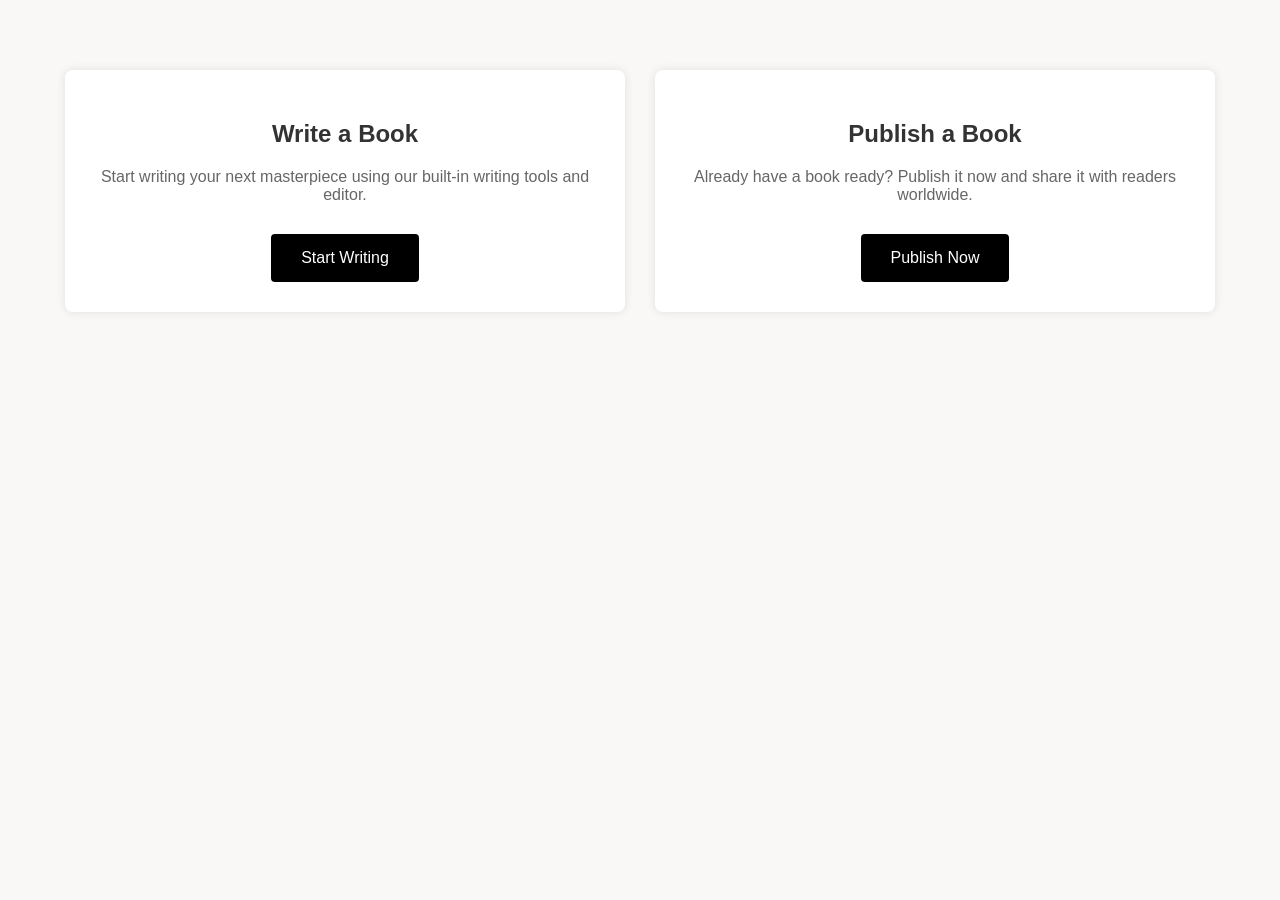
<file: templates/author/publishbook.html>
<!DOCTYPE html>
<html lang="en">
<head>
    <meta charset="UTF-8">
    <meta name="viewport" content="width=device-width, initial-scale=1.0">
    <title>Author Dashboard</title>
    <style>
        body {
            background-color: #faf8f6;
            font-family: Arial, sans-serif;
            padding: 20px;
            margin: 0;
        }
        .options-container {
            display: flex;
            justify-content: center;
            gap: 30px;
            padding: 50px 20px;
            max-width: 1200px;
            margin: 0 auto;
        }
        .option-card {
            flex: 1;
            max-width: 500px;
            background: white;
            padding: 30px;
            border-radius: 8px;
            box-shadow: 0 0 10px rgba(0,0,0,0.1);
            text-align: center;
            transition: transform 0.3s ease;
        }
        .option-card:hover {
            transform: translateY(-5px);
        }
        .option-card h2 {
            margin-bottom: 20px;
            color: #333;
        }
        .option-card p {
            color: #666;
            margin-bottom: 30px;
        }
        .option-button {
            background-color: black;
            color: white;
            padding: 15px 30px;
            border: none;
            border-radius: 4px;
            cursor: pointer;
            font-size: 16px;
            transition: opacity 0.3s;
        }
        .option-button:hover {
            opacity: 0.8;
        }
        #publish-form {
            display: none;
        }
        .publish-form {
            max-width: 800px;
            margin: 0 auto;
            background-color: white;
            padding: 30px;
            border-radius: 8px;
            box-shadow: 0 0 10px rgba(0,0,0,0.1);
        }
        .form-group {
            margin-bottom: 20px;
        }
        label {
            display: block;
            margin-bottom: 5px;
            font-weight: bold;
        }
        input[type="text"],
        input[type="number"],
        textarea,
        select {
            width: 100%;
            padding: 8px;
            border: 1px solid #ddd;
            border-radius: 4px;
        }
        textarea {
            height: 150px;
        }
        button {
            background-color: black;
            color: white;
            padding: 10px 20px;
            border: none;
            border-radius: 4px;
            cursor: pointer;
        }
        button:hover {
            opacity: 0.8;
        }
    </style>
</head>
<body>
    <div class="options-container" id="options-view">
        <div class="option-card">
            <h2>Write a Book</h2>
            <p>Start writing your next masterpiece using our built-in writing tools and editor.</p>
            <button class="option-button" onclick="window.location.href='/write'">Start Writing</button>
        </div>
        <div class="option-card">
            <h2>Publish a Book</h2>
            <p>Already have a book ready? Publish it now and share it with readers worldwide.</p>
            <button class="option-button" onclick="showPublishForm()">Publish Now</button>
        </div>
    </div>

    <div id="publish-form" class="publish-form">
        <h1>Publish Your Book</h1>
        <form action="/publish" method="POST">
            <div class="form-group">
                <label for="title">Book Title*</label>
                <input type="text" id="title" name="title" required>
            </div>

            <div class="form-group">
                <label for="description">Book Description*</label>
                <textarea id="description" name="description" required></textarea>
            </div>

            <div class="form-group">
                <label for="pages">Number of Pages*</label>
                <input type="number" id="pages" name="pages" min="1" required>
                <small style="color: #666; display: block; margin-top: 5px;">Enter the total number of pages in your book</small>
            </div>

            <div class="form-group">
                <label for="cover-image">Book Cover Image*</label>
                <input type="file" id="cover-image" name="cover-image" accept="image/*" required>
                <small style="color: #666; display: block; margin-top: 5px;">Recommended size: 1600x2400 pixels, JPG/PNG format</small>
            </div>

            <div class="form-group">
                <label for="book-file">Book File*</label>
                <input type="file" id="book-file" name="book-file" accept=".pdf,.epub,.mobi" required>
                <small style="color: #666; display: block; margin-top: 5px;">Max file size: 100MB. Supported formats: PDF, EPUB, MOBI</small>
                <div id="file-size" style="margin-top: 5px; font-size: 14px;"></div>
            </div>

            <script>
                document.getElementById('book-file').addEventListener('change', function(e) {
                    const fileSize = (e.target.files[0].size / 1024 / 1024).toFixed(2);
                    document.getElementById('file-size').textContent = `File size: ${fileSize} MB`;
                });
            </script>

            <div class="form-group">
                <label>Pricing Type*</label>
                <div style="margin: 10px 0;">
                    <input type="radio" id="paid" name="pricing-type" value="paid" checked onchange="togglePriceField()">
                    <label for="paid" style="display: inline;">Paid</label>
                    
                    <input type="radio" id="free" name="pricing-type" value="free" style="margin-left: 20px;" onchange="togglePriceField()">
                    <label for="free" style="display: inline;">Free</label>
                </div>
            </div>

            <div class="form-group" id="price-field">
                <label for="price">Price ($)*</label>
                <input type="number" id="price" name="price" min="0" step="0.01" required>
            </div>

            <script>
                function togglePriceField() {
                    const priceField = document.getElementById('price-field');
                    const priceInput = document.getElementById('price');
                    const isPaid = document.getElementById('paid').checked;
                    
                    priceField.style.display = isPaid ? 'block' : 'none';
                    priceInput.required = isPaid;
                    if (!isPaid) priceInput.value = '0';
                }
            </script>

            <div class="form-group">
                <label for="genre">Genres* (Hold Ctrl/Cmd to select multiple)</label>
                <select id="genre" name="genre[]" multiple required style="height: 150px;">
                    <option value="fiction">Fiction</option>
                    <option value="non-fiction">Non-Fiction</option>
                    <option value="mystery">Mystery</option>
                    <option value="science-fiction">Science Fiction</option>
                    <option value="romance">Romance</option>
                    <option value="thriller">Thriller</option>
                    <option value="horror">Horror</option>
                </select>
                <div style="margin-top: 10px;">
                    <label for="custom-genre">Add Custom Genre:</label>
                    <div style="display: flex; gap: 10px;">
                        <input type="text" id="custom-genre" style="flex: 1;">
                        <button type="button" onclick="addCustomGenre()" style="width: auto;">Add Genre</button>
                    </div>
                </div>
            </div>

            <script>
                function addCustomGenre() {
                    const customGenre = document.getElementById('custom-genre').value.trim();
                    if (customGenre) {
                        const genreSelect = document.getElementById('genre');
                        const option = new Option(customGenre, customGenre.toLowerCase());
                        genreSelect.add(option);
                        document.getElementById('custom-genre').value = '';
                        option.selected = true;
                    }
                }
            </script>

            <div class="form-group">
                <label for="keywords">Keywords (comma separated)*</label>
                <input type="text" id="keywords" name="keywords" placeholder="e.g., adventure, magic, young adult" required>
            </div>

            <div class="form-group">
                <label for="alias">Author Alias (optional)</label>
                <input type="text" id="alias" name="alias" placeholder="Your pen name (if different from your real name)">
            </div>

            <div style="display: flex; gap: 10px;">
                <button type="submit">Publish Book</button>
                <button type="button">Write a Book</button>
            </div>
        </form>
    </div>

    <script>
        function showPublishForm() {
            document.getElementById('options-view').style.display = 'none';
            document.getElementById('publish-form').style.display = 'block';
        }
    </script>
</body>
</html>


<!-- Extra code whose ui is good but not working properly -->



<!-- <!DOCTYPE html>
<html lang="en">
<head>
    <meta charset="UTF-8">
    <meta name="viewport" content="width=device-width, initial-scale=1.0">
    <title>Author Dashboard</title>
    <style>
        body {
            background-color: #faf8f6;
            font-family: Arial, sans-serif;
            padding: 20px;
            margin: 0;
        }
        .options-container {
            display: flex;
            justify-content: center;
            gap: 30px;
            padding: 50px 20px;
            max-width: 1200px;
            margin: 0 auto;
        }
        .option-card {
            flex: 1;
            max-width: 500px;
            background: white;
            padding: 30px;
            border-radius: 8px;
            box-shadow: 0 0 10px rgba(0,0,0,0.1);
            text-align: center;
            transition: transform 0.3s ease;
        }
        .option-card:hover {
            transform: translateY(-5px);
        }
        .option-card h2 {
            margin-bottom: 20px;
            color: #333;
        }
        .option-card p {
            color: #666;
            margin-bottom: 30px;
        }
        .option-button {
            background-color: black;
            color: white;
            padding: 15px 30px;
            border: none;
            border-radius: 4px;
            cursor: pointer;
            font-size: 16px;
            transition: opacity 0.3s;
        }
        .option-button:hover {
            opacity: 0.8;
        }
        #publish-form {
            display: none;
        }
        .publish-form {
            max-width: 800px;
            margin: 0 auto;
            background-color: white;
            padding: 30px;
            border-radius: 8px;
            box-shadow: 0 0 10px rgba(0,0,0,0.1);
        }
        .form-group {
            margin-bottom: 20px;
        }
        label {
            display: block;
            margin-bottom: 5px;
            font-weight: bold;
        }
        input[type="text"],
        input[type="number"],
        textarea,
        select {
            width: 100%;
            padding: 8px;
            border: 1px solid #ddd;
            border-radius: 4px;
        }
        textarea {
            height: 150px;
        }
        button {
            background-color: black;
            color: white;
            padding: 10px 20px;
            border: none;
            border-radius: 4px;
            cursor: pointer;
        }
        button:hover {
            opacity: 0.8;
        }
    </style>
</head>
<body>
    <div class="options-container" id="options-view">
        <div class="option-card">
            <h2>Write a Book</h2>
            <p>Start writing your next masterpiece using our built-in writing tools and editor.</p>
            <button class="option-button" onclick="window.location.href='/write'">Start Writing</button>
        </div>
        <div class="option-card">
            <h2>Publish a Book</h2>
            <p>Already have a book ready? Publish it now and share it with readers worldwide.</p>
            <button class="option-button" onclick="showPublishForm()">Publish Now</button>
        </div>
    </div>

    <div id="publish-form" class="publish-form">
        <h1>Publish Your Book</h1>
        <form action="/publish" method="POST">
            <div class="form-group">
                <label for="title">Book Title*</label>
                <input type="text" id="title" name="title" required>
            </div>

            <div class="form-group">
                <label for="description">Book Description*</label>
                <textarea id="description" name="description" required></textarea>
            </div>

            <div class="form-group">
                <label for="pages">Number of Pages*</label>
                <input type="number" id="pages" name="pages" min="1" required>
                <small style="color: #666; display: block; margin-top: 5px;">Enter the total number of pages in your book</small>
            </div>

            <div class="form-group">
                <label for="cover-image">Book Cover Image*</label>
                <input type="file" id="cover-image" name="cover-image" accept="image/*" required>
                <small style="color: #666; display: block; margin-top: 5px;">Recommended size: 1600x2400 pixels, JPG/PNG format</small>
            </div>

            <div class="form-group">
                <label for="book-file">Book File*</label>
                <input type="file" id="book-file" name="book-file" accept=".pdf,.epub,.mobi" required>
                <small style="color: #666; display: block; margin-top: 5px;">Max file size: 100MB. Supported formats: PDF, EPUB, MOBI</small>
                <div id="file-size" style="margin-top: 5px; font-size: 14px;"></div>
            </div>

            <script>
                document.getElementById('book-file').addEventListener('change', function(e) {
                    const fileSize = (e.target.files[0].size / 1024 / 1024).toFixed(2);
                    document.getElementById('file-size').textContent = `File size: ${fileSize} MB`;
                });
            </script>

            <div class="form-group">
                <label>Pricing Type*</label>
                <div style="margin: 10px 0;">
                    <input type="radio" id="paid" name="pricing-type" value="paid" checked onchange="togglePriceField()">
                    <label for="paid" style="display: inline;">Paid</label>
                    
                    <input type="radio" id="free" name="pricing-type" value="free" style="margin-left: 20px;" onchange="togglePriceField()">
                    <label for="free" style="display: inline;">Free</label>
                </div>
            </div>

            <div class="form-group" id="price-field">
                <label for="price">Price ($)*</label>
                <input type="number" id="price" name="price" min="0" step="0.01" required>
            </div>

            <script>
                function togglePriceField() {
                    const priceField = document.getElementById('price-field');
                    const priceInput = document.getElementById('price');
                    const isPaid = document.getElementById('paid').checked;
                    
                    priceField.style.display = isPaid ? 'block' : 'none';
                    priceInput.required = isPaid;
                    if (!isPaid) priceInput.value = '0';
                }
            </script>

            <div class="form-group">
                <label for="genre">Genres* (Hold Ctrl/Cmd to select multiple)</label>
                <select id="genre" name="genre[]" multiple required style="height: 150px;">
                    <option value="fiction">Fiction</option>
                    <option value="non-fiction">Non-Fiction</option>
                    <option value="mystery">Mystery</option>
                    <option value="science-fiction">Science Fiction</option>
                    <option value="romance">Romance</option>
                    <option value="thriller">Thriller</option>
                    <option value="horror">Horror</option>
                </select>
                <div style="margin-top: 10px;">
                    <label for="custom-genre">Add Custom Genre:</label>
                    <div style="display: flex; gap: 10px;">
                        <input type="text" id="custom-genre" style="flex: 1;">
                        <button type="button" onclick="addCustomGenre()" style="width: auto;">Add Genre</button>
                    </div>
                </div>
            </div>

            <script>
                function addCustomGenre() {
                    const customGenre = document.getElementById('custom-genre').value.trim();
                    if (customGenre) {
                        const genreSelect = document.getElementById('genre');
                        const option = new Option(customGenre, customGenre.toLowerCase());
                        genreSelect.add(option);
                        document.getElementById('custom-genre').value = '';
                        option.selected = true;
                    }
                }
            </script>

            <div class="form-group">
                <label for="keywords">Keywords (comma separated)*</label>
                <input type="text" id="keywords" name="keywords" placeholder="e.g., adventure, magic, young adult" required>
            </div>

            <div class="form-group">
                <label for="alias">Author Alias (optional)</label>
                <input type="text" id="alias" name="alias" placeholder="Your pen name (if different from your real name)">
            </div>

            <div style="display: flex; gap: 10px;">
                <button type="submit">Publish Book</button>
                <button type="button">Write a Book</button>
            </div>
        </form>
    </div>

    <script>
        function showPublishForm() {
            document.getElementById('options-view').style.display = 'none';
            document.getElementById('publish-form').style.display = 'block';
        }
    </script>
</body>
</html> -->
</file>
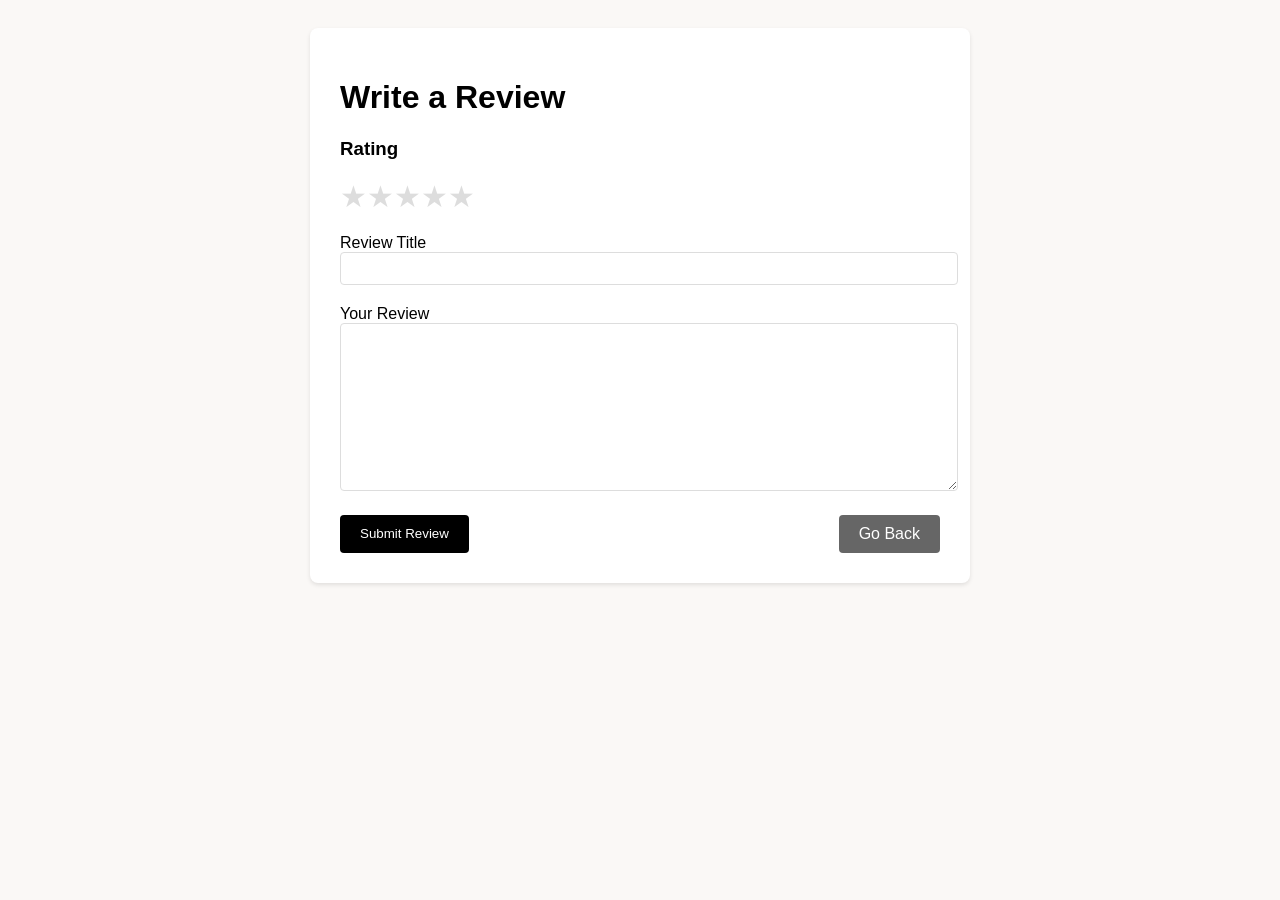
<file: templates/review/writereview.html>
<!DOCTYPE html>
<html lang="en">
<head>
    <meta charset="UTF-8">
    <meta name="viewport" content="width=device-width, initial-scale=1.0">
    <title>Write Review</title>
    <style>
        body {
            background-color: #faf8f6;
            font-family: Arial, sans-serif;
            padding: 20px;
        }
        .review-container {
            max-width: 600px;
            margin: 0 auto;
            background-color: white;
            padding: 30px;
            border-radius: 8px;
            box-shadow: 0 2px 4px rgba(0,0,0,0.1);
        }
        .rating {
            display: flex;
            flex-direction: row-reverse;
            justify-content: flex-end;
            margin-bottom: 20px;
        }
        .rating input {
            display: none;
        }
        .rating label {
            cursor: pointer;
            font-size: 30px;
            color: #ddd;
        }
        .rating label:before {
            content: '★';
        }
        .rating input:checked ~ label {
            color: #ffd700;
        }
        .form-group {
            margin-bottom: 20px;
        }
        input[type="text"], textarea {
            width: 100%;
            padding: 8px;
            border: 1px solid #ddd;
            border-radius: 4px;
        }
        textarea {
            height: 150px;
            resize: vertical;
        }
        button {
            background-color: black;
            color: white;
            padding: 10px 20px;
            border: none;
            border-radius: 4px;
            cursor: pointer;
        }
        button:hover {
            opacity: 0.9;
        }
        .button-group {
            display: flex;
            justify-content: space-between;
            margin-top: 20px;
        }
        .back-button {
            background-color: #666;
            color: white;
            padding: 10px 20px;
            border: none;
            border-radius: 4px;
            cursor: pointer;
            text-decoration: none;
        }
        .back-button:hover {
            opacity: 0.9;
        }
    </style>
</head>
<body>
    <div class="review-container">
        <h1>Write a Review</h1>
        <form action="/submit-review" method="POST">
            <div class="form-group">
                <h3>Rating</h3>
                <div class="rating">
                    <input type="radio" id="star5" name="rating" value="5">
                    <label for="star5"></label>
                    <input type="radio" id="star4" name="rating" value="4">
                    <label for="star4"></label>
                    <input type="radio" id="star3" name="rating" value="3">
                    <label for="star3"></label>
                    <input type="radio" id="star2" name="rating" value="2">
                    <label for="star2"></label>
                    <input type="radio" id="star1" name="rating" value="1">
                    <label for="star1"></label>
                </div>
            </div>
            <div class="form-group">
                <label for="review-title">Review Title</label>
                <input type="text" id="review-title" name="review-title" required>
            </div>
            <div class="form-group">
                <label for="review-text">Your Review</label>
                <textarea id="review-text" name="review-text" required></textarea>
            </div>
            <div class="button-group">
                <button type="submit">Submit Review</button>
                <a href="javascript:history.back()" class="back-button">Go Back</a>
            </div>
        </form>
    </div>
</body>
</html>
</file>
